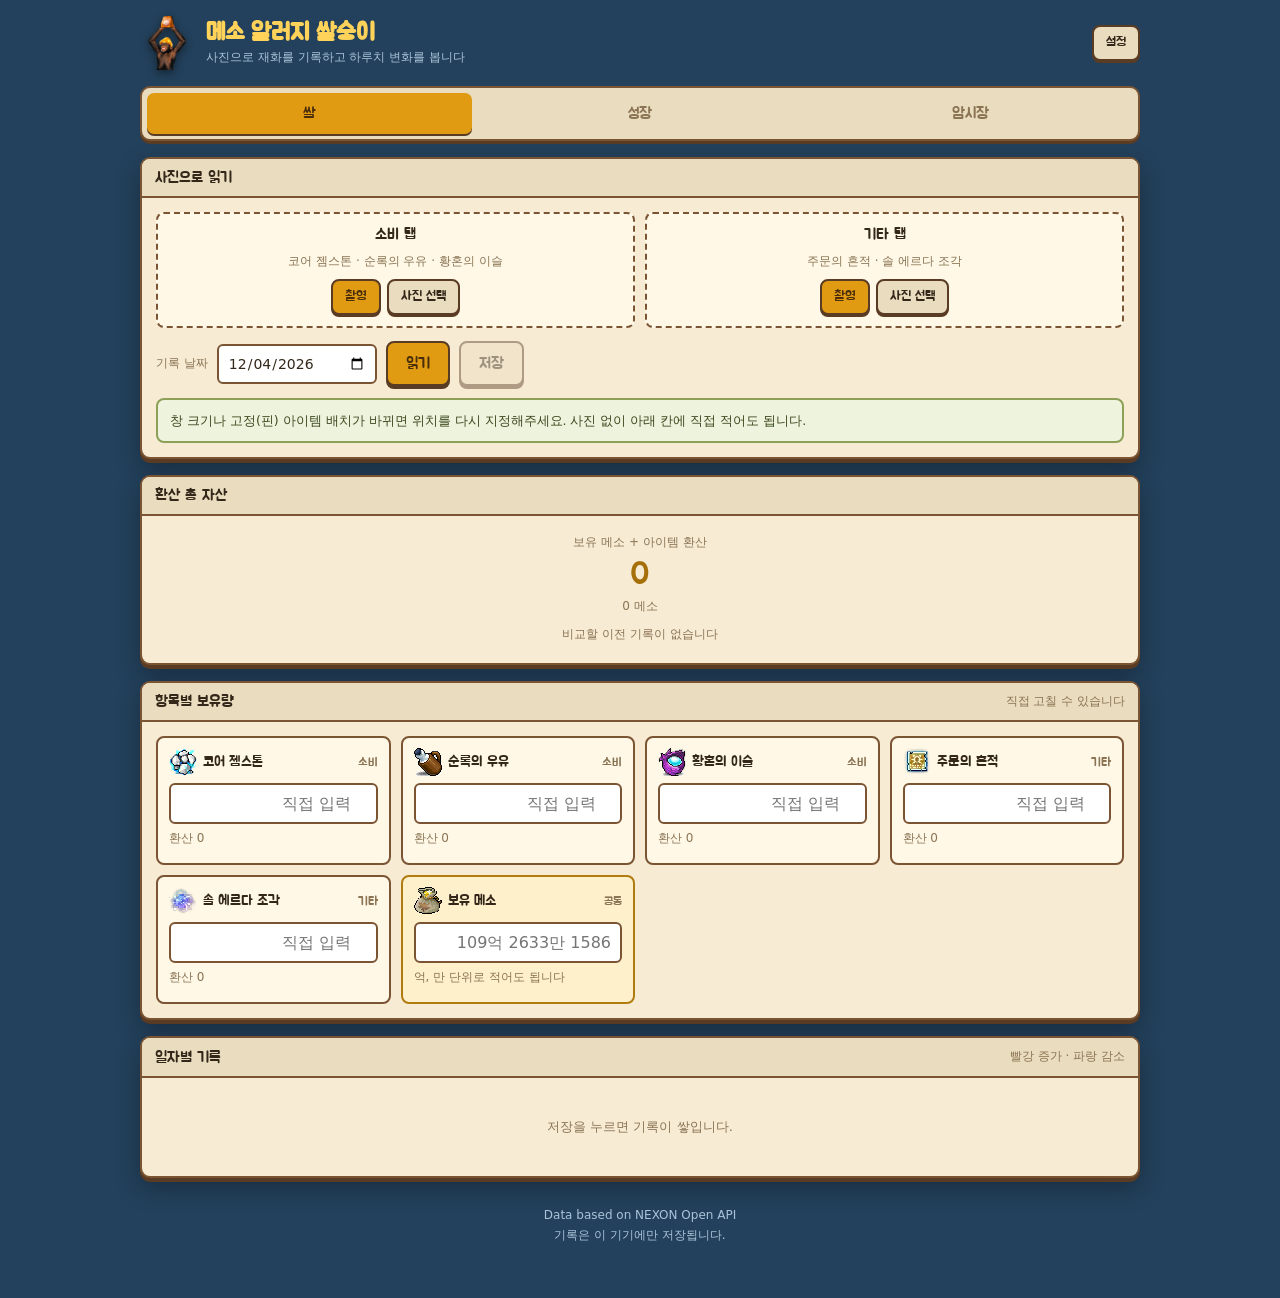
<file: index.html>
<!DOCTYPE html>
<html lang="ko">
<head>
<meta charset="utf-8" />
<meta name="viewport" content="width=device-width, initial-scale=1, viewport-fit=cover" />
<meta name="theme-color" content="#23415C" />
<meta name="description" content="메이플스토리 재화와 경험치를 사진으로 기록하는 도구" />
<link rel="manifest" href="./manifest.webmanifest" />
<link rel="apple-touch-icon" href="./icon-192.png" />
<meta name="apple-mobile-web-app-capable" content="yes" />
<meta name="apple-mobile-web-app-status-bar-style" content="black-translucent" />
<meta name="apple-mobile-web-app-title" content="쌀숭이" />
<title>메소 알러지 쌀숭이</title>
<link rel="stylesheet" href="./app.css" />
</head>
<body>
<div id="root"></div>
<script src="./sync.js"></script>
<script src="./app.js" defer></script>
</body>
</html>
</file>
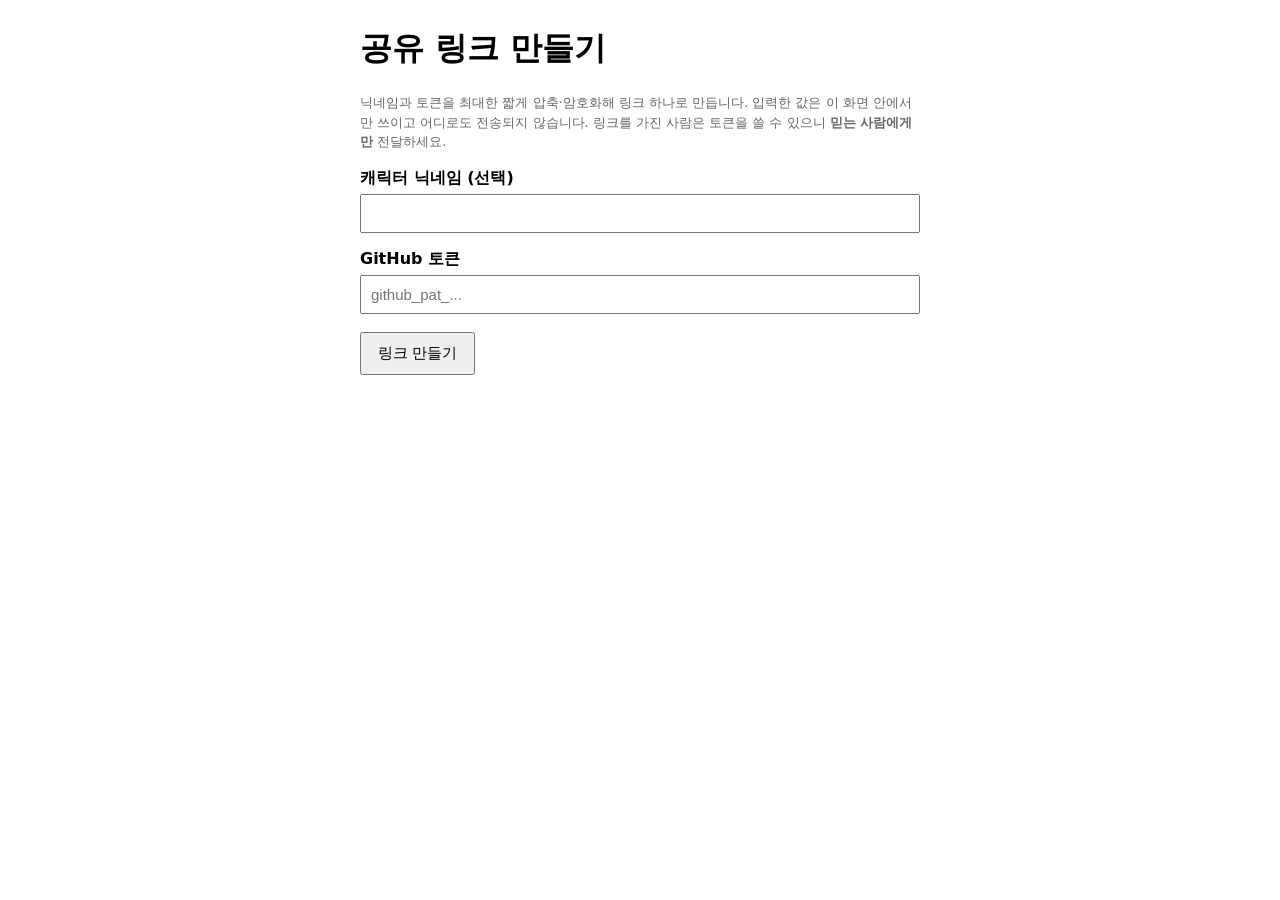
<file: link.html>
<!DOCTYPE html>
<html lang="ko">
<head>
<meta charset="utf-8" />
<meta name="viewport" content="width=device-width, initial-scale=1" />
<meta name="robots" content="noindex" />
<title>공유 링크 만들기</title>
<style>
  body{font-family:system-ui,sans-serif;max-width:560px;margin:24px auto;padding:0 16px;line-height:1.5}
  label{display:block;margin-top:14px;font-weight:600}
  input{width:100%;box-sizing:border-box;padding:9px;font-size:15px;margin-top:4px}
  button{margin-top:18px;padding:10px 16px;font-size:15px}
  textarea{width:100%;box-sizing:border-box;height:110px;margin-top:8px;font-size:13px}
  .note{color:#666;font-size:13px}
</style>
</head>
<body>
<h1>공유 링크 만들기</h1>
<p class="note">닉네임과 토큰을 최대한 짧게 압축·암호화해 링크 하나로 만듭니다. 입력한 값은 이 화면 안에서만 쓰이고 어디로도 전송되지 않습니다.
링크를 가진 사람은 토큰을 쓸 수 있으니 <b>믿는 사람에게만</b> 전달하세요.</p>

<label for="n">캐릭터 닉네임 (선택)</label>
<input id="n" autocomplete="off" />
<label for="t">GitHub 토큰</label>
<input id="t" type="password" autocomplete="off" placeholder="github_pat_..." />
<button id="go">링크 만들기</button>

<div id="out" hidden>
  <textarea id="url" readonly></textarea>
  <button id="copy">복사</button>
</div>

<script src="./sync.js"></script>
<script>
const $ = (id) => document.getElementById(id);

$("go").onclick = async () => {
  const t = $("t").value.trim(), n = $("n").value.trim();
  if (!t) return alert("토큰을 입력해주세요.");
  const blob = await SsalSync.encodeLink({ t, n });
  const base = location.href.replace(/link\.html.*$/, "");
  $("url").value = base + "#k=" + blob;
  $("out").hidden = false;
};
$("copy").onclick = async () => {
  try { await navigator.clipboard.writeText($("url").value); $("copy").textContent = "복사됨"; }
  catch { $("url").select(); }
};
</script>
</body>
</html>
</file>
<file: app.css>
@import"https://fonts.googleapis.com/css2?family=Jua&display=swap";:root{--bg:#23415C;--panel:#F7EBD4;--panel2:#EADCBE;--edge:#7A5433;--edge2:#5A3C24;--ink:#33271A;--muted:#8A7454;--gold:#E09B12;--gold2:#FFD25A;--up:#D33A2C;--down:#1D6FD4}*{-webkit-tap-highlight-color:transparent}html,body{margin:0;padding:0;background:var(--bg)}.ss-root{font-family:Pretendard,Apple SD Gothic Neo,Malgun Gothic,system-ui,sans-serif;background:var(--bg);color:var(--ink);min-height:100vh;padding:16px 12px calc(40px + env(safe-area-inset-bottom));font-size:14px;font-variant-numeric:tabular-nums}.ss-wrap{max-width:1000px;margin:0 auto;display:flex;flex-direction:column;gap:16px}.ss-disp{font-family:Jua,sans-serif}.ss-panel{background:var(--panel);border:2px solid var(--edge);border-radius:10px;box-shadow:0 4px 0 var(--edge2),0 10px 24px #0000004d;overflow:hidden}.ss-head{background:var(--panel2);border-bottom:2px solid var(--edge);padding:9px 13px;display:flex;align-items:center;justify-content:space-between;gap:8px;flex-wrap:wrap}.ss-head h2{margin:0;font-size:15px;font-family:Jua,sans-serif;font-weight:400}.ss-body{padding:14px}.ss-sub2{font-family:Jua,sans-serif;font-weight:400;font-size:14px;margin:4px 0 8px}.ss-top{display:flex;align-items:center;gap:12px;flex-wrap:wrap}.ss-mascot{width:54px;height:54px;object-fit:contain;flex:none;filter:drop-shadow(0 3px 4px rgba(0,0,0,.45))}.ss-title{font-family:Jua,sans-serif;font-size:24px;color:var(--gold2);margin:0;line-height:1.15}.ss-sub{color:#a9c4da;font-size:12px;margin:2px 0 0}.ss-slots{display:grid;grid-template-columns:1fr 1fr;gap:10px}@media(max-width:600px){.ss-slots{grid-template-columns:1fr}}.ss-slot{border:2px dashed var(--edge);border-radius:8px;background:#fff8e7;padding:11px;display:flex;flex-direction:column;align-items:center;gap:8px;text-align:center}.ss-slot .tag{font-family:Jua,sans-serif;font-size:15px}.ss-slot .hint{font-size:12px;color:var(--muted);line-height:1.6}.ss-picked{width:100%;display:flex;flex-direction:column;gap:8px;align-items:center}.ss-thumb{width:100%;border-radius:5px;border:1px solid var(--edge);display:block}.ss-btnrow{display:flex;gap:6px;justify-content:center;flex-wrap:wrap}.ss-ok{font-size:12px;color:#3e6b23;font-weight:700}.ss-warn{font-size:12px;color:#b0511e;font-weight:700}.ss-actions{margin-top:13px;display:flex;gap:9px;align-items:center;flex-wrap:wrap}.ss-btn{font-family:Jua,sans-serif;font-size:15px;padding:11px 18px;border-radius:8px;border:2px solid var(--edge2);cursor:pointer;color:#4a2e0c;background:var(--gold);box-shadow:0 3px 0 var(--edge2);transition:transform .08s,box-shadow .08s}.ss-btn:active{transform:translateY(3px);box-shadow:0 0 0 var(--edge2)}.ss-btn:disabled{opacity:.45;cursor:not-allowed;transform:none}.ss-btn.ghost{background:var(--panel2);color:var(--ink)}.ss-btn.sm{font-size:13px;padding:8px 12px;box-shadow:0 2px 0 var(--edge2)}.ss-hero{text-align:center;padding:4px 2px}.ss-hero .lab{font-size:12px;color:var(--muted)}.ss-hero .big{font-family:Jua,sans-serif;font-size:32px;color:#a5700a;line-height:1.2;margin:4px 0}@media(max-width:560px){.ss-hero .big{font-size:25px}}.ss-hero .raw{font-size:12px;color:var(--muted)}.ss-delta{display:inline-flex;align-items:center;gap:5px;font-weight:700;font-size:13px;padding:3px 9px;border-radius:20px;background:#0000000d}.up{color:var(--up)}.down{color:var(--down)}.flat{color:var(--muted)}.ss-cards{display:grid;grid-template-columns:repeat(auto-fill,minmax(190px,1fr));gap:10px}.ss-card{background:#fff8e7;border:2px solid var(--edge);border-radius:8px;padding:10px 11px}.ss-card.miss{background:#fde8e4;border-color:#c4574a}.ss-card.meso{border-color:#b07c10;background:#fff0cc}.ss-card .nm{font-family:Jua,sans-serif;font-size:14px;display:flex;justify-content:space-between;align-items:center;gap:6px;margin-bottom:7px}.ss-card .nm>span:first-child{display:flex;align-items:center;gap:6px}.ss-ico{width:28px;height:28px;object-fit:contain;flex:none;image-rendering:pixelated}.ss-card .val{font-size:12px;color:var(--muted);margin-top:6px}.ss-parts{font-size:11px;color:#6e5a3a;background:#f0e2be;border-radius:5px;padding:4px 7px;margin-top:6px;line-height:1.5;word-break:break-all}.ss-num,.ss-inp{width:100%;box-sizing:border-box;font:inherit;padding:9px;border:2px solid var(--edge);border-radius:6px;background:#fff;color:var(--ink);font-variant-numeric:tabular-nums}.ss-num{text-align:right;font-size:16px}.ss-num:focus,.ss-inp:focus{outline:2px solid var(--gold);outline-offset:1px}.ss-row{display:grid;grid-template-columns:1fr 130px;gap:9px;align-items:center;margin-bottom:8px}table.ss-tb{width:100%;border-collapse:collapse;font-size:13px;white-space:nowrap}.ss-tb th,.ss-tb td{padding:8px 10px;border-bottom:1px solid #D9C79F;text-align:right}.ss-tb th{background:var(--panel2);font-family:Jua,sans-serif;font-weight:400}.ss-tb th:first-child,.ss-tb td:first-child{text-align:left}.ss-tb .d{display:block;font-size:11px;font-weight:700;margin-top:2px}.ss-scroll{overflow-x:auto;-webkit-overflow-scrolling:touch}.ss-note{font-size:12px;color:var(--muted);line-height:1.65}.ss-err{background:#fde8e4;border:2px solid #C4574A;color:#8c2e22;border-radius:8px;padding:10px 12px;font-size:13px}.ss-tip{background:#edf3dc;border:2px solid #8CA057;border-radius:8px;padding:10px 12px;font-size:12.5px;color:#3e4a21;line-height:1.7}.ss-empty{text-align:center;color:var(--muted);padding:24px 10px;font-size:13px;line-height:1.7}.ss-spin{width:15px;height:15px;border:2px solid rgba(0,0,0,.2);border-top-color:#4a2e0c;border-radius:50%;display:inline-block;animation:ss-rot .7s linear infinite;vertical-align:-2px}@keyframes ss-rot{to{transform:rotate(360deg)}}@media(prefers-reduced-motion:reduce){.ss-spin{animation-duration:2.4s}}.ss-portrait{width:128px;height:128px;object-fit:contain;image-rendering:pixelated;background:#fff8e7;border:2px solid var(--edge);border-radius:10px;padding:6px;flex:none}@media(max-width:520px){.ss-portrait{width:104px;height:104px}}.ss-exp{height:16px;background:#e3d3ae;border:2px solid var(--edge);border-radius:9px;overflow:hidden}.ss-exp i{display:block;height:100%;background:var(--gold);transition:width .4s ease}.ss-predict{display:grid;grid-template-columns:repeat(auto-fit,minmax(170px,1fr));gap:10px;margin-top:15px}.ss-predict>div{background:#fff8e7;border:2px solid var(--edge);border-radius:8px;padding:10px 12px}.ss-predict .k{display:block;font-size:12px;color:var(--muted)}.ss-predict .v{display:block;font-family:Jua,sans-serif;font-size:19px;margin:3px 0 1px;word-break:break-all}.ss-predict .u{display:block;font-size:11px;color:var(--muted)}.ss-modal{position:fixed;inset:0;background:#0e1a26db;display:flex;align-items:center;justify-content:center;padding:12px;z-index:60}.ss-modal .box{background:var(--panel);border:2px solid var(--edge);border-radius:10px;max-width:900px;width:100%;max-height:94vh;overflow:auto}.ss-canvas{position:relative;user-select:none;touch-action:none;line-height:0;background:#111;border:2px solid var(--edge);border-radius:6px;overflow:hidden;cursor:crosshair}.ss-canvas img{width:100%;display:block;pointer-events:none}.ss-cell{position:absolute;border:2px solid rgba(120,200,255,.75);background:#78c8ff1f;border-radius:3px;cursor:pointer}.ss-cell.on{border:2px solid #FFD25A;background:#ffd25a47}.ss-cell.meso{border:2px solid #FFE9A0;background:#ffe9a04d}.ss-chips{display:flex;gap:7px;flex-wrap:wrap;margin-top:12px}.ss-chip{display:flex;align-items:center;gap:6px;font:inherit;font-size:13px;padding:8px 12px;border:2px solid var(--edge);border-radius:20px;background:#fff8e7;color:var(--ink);cursor:pointer}.ss-chip.on{background:var(--gold);border-color:var(--edge2)}.ss-chip.meso{border-style:dashed}.ss-chip img{width:20px;height:20px;object-fit:contain;image-rendering:pixelated}.ss-chip b{background:#00000024;border-radius:10px;padding:1px 7px;font-size:11px}.ss-tabs{display:flex;gap:6px;background:var(--panel2);border:2px solid var(--edge);border-radius:10px;padding:5px;box-shadow:0 3px 0 var(--edge2)}.ss-tab{flex:1;font-family:Jua,sans-serif;font-size:15px;padding:11px 8px;border:none;border-radius:7px;background:transparent;color:var(--muted);cursor:pointer}.ss-tab.on{background:var(--gold);color:#4a2e0c;box-shadow:0 2px 0 var(--edge2)}.ss-hist-cards{display:none;flex-direction:column;gap:10px}@media(max-width:700px){.ss-hist-cards{display:flex}.ss-hist-table{display:none}}.ss-hist{background:#fff8e7;border:2px solid var(--edge);border-radius:8px;padding:11px 12px}.ss-hist-top{display:flex;justify-content:space-between;align-items:center;gap:8px;flex-wrap:wrap}.ss-hist-top .dt{font-family:Jua,sans-serif;font-size:15px}.ss-hist-top .rt{display:flex;align-items:center;gap:8px}.ss-hist-top .d{display:inline;margin:0}.ss-hist-total{font-family:Jua,sans-serif;font-size:21px;color:#a5700a;margin:5px 0 10px;word-break:break-all;line-height:1.25}.ss-hist-grid{display:grid;grid-template-columns:1fr 1fr;gap:8px}@media(max-width:400px){.ss-hist-grid{grid-template-columns:1fr}}.ss-hist-it{display:flex;gap:8px;align-items:flex-start;background:#f3e6c8;border-radius:6px;padding:7px 9px}.ss-hist-it img{width:24px;height:24px;object-fit:contain;image-rendering:pixelated;flex:none}.ss-hist-it>div{display:flex;flex-direction:column;min-width:0}.ss-hist-it .n{font-size:11px;color:var(--muted)}.ss-hist-it .v{font-size:14px;font-weight:700;word-break:break-all}.ss-hist-it .d{margin-top:1px}.ss-hume-hero{display:flex;justify-content:space-between;align-items:flex-end;gap:12px;flex-wrap:wrap}.ss-hume-hero .lab{display:block;font-size:12px;color:var(--muted)}.ss-hume-hero .big{font-family:Jua,sans-serif;font-size:34px;color:#a5700a;line-height:1.2;display:block;word-break:break-all}.ss-hume-hero .big b{font-size:18px;font-weight:400}@media(max-width:480px){.ss-hume-hero .big{font-size:27px}}.ss-hume-hero .right{display:flex;flex-direction:column;align-items:flex-end;gap:5px}.ss-hume-hero .upd{font-size:11px;color:var(--muted)}.ss-mk-ref{display:grid;grid-template-columns:1fr 1fr;gap:9px}@media(max-width:480px){.ss-mk-ref{grid-template-columns:1fr}}.ss-ref{display:flex;align-items:center;gap:8px;font:inherit;text-align:left;cursor:pointer;background:#fff8e7;border:2px solid var(--edge);border-radius:8px;padding:9px 11px;color:var(--ink)}.ss-ref:active{transform:translateY(2px)}.ss-ref img{width:26px;height:26px;object-fit:contain;image-rendering:pixelated;flex:none}.ss-ref .n{font-size:11px;color:var(--muted);display:block}.ss-ref .v{font-size:14px;font-weight:700;word-break:break-all}.ss-ref>span:not(.n):not(.v){display:flex;flex-direction:column}.ss-calc{margin-top:14px;background:#fff8e7;border:2px solid var(--edge);border-radius:8px;padding:10px 12px}.ss-calc .row{display:flex;justify-content:space-between;gap:10px;font-size:13px;padding:5px 0;color:var(--muted);flex-wrap:wrap}.ss-calc .row.total{border-top:1px solid #D9C79F;margin-top:4px;padding-top:9px;color:var(--ink);font-weight:700;font-size:14px}.ss-calc .row.hume{color:#a5700a;font-family:Jua,sans-serif;font-size:17px}.ss-mk-list{display:flex;flex-direction:column;gap:8px}.ss-mk-row{display:flex;justify-content:space-between;align-items:center;gap:10px;background:#fff8e7;border:2px solid var(--edge);border-radius:8px;padding:9px 11px;flex-wrap:wrap}.ss-mk-row .dt{display:block;font-family:Jua,sans-serif;font-size:14px}.ss-mk-row .sub{display:block;font-size:11px;color:var(--muted)}.ss-mk-row .rt{display:flex;align-items:center;gap:9px}.ss-mk-row .hm{font-family:Jua,sans-serif;font-size:16px;color:#a5700a}
</file>
